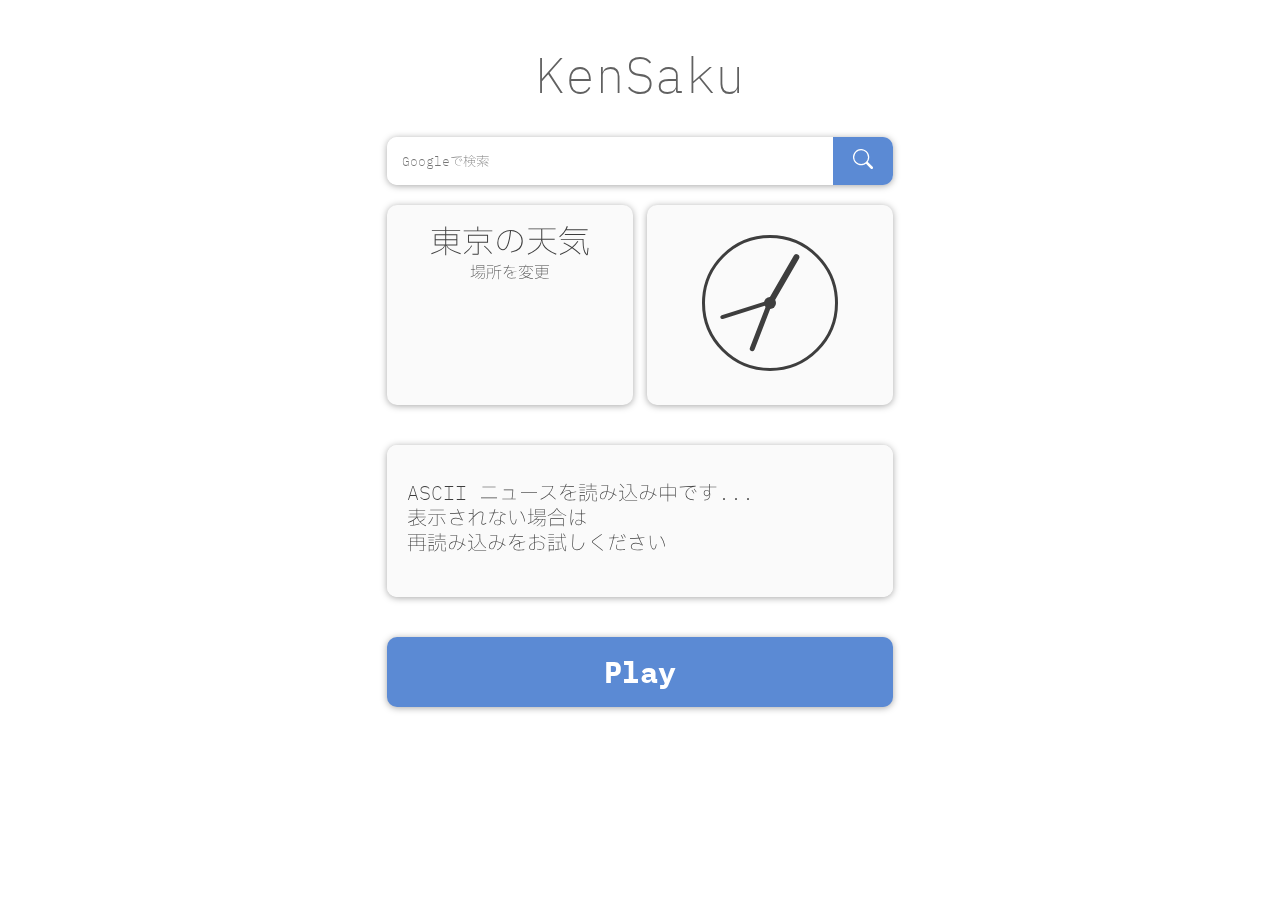
<file: index.html>
<!DOCTYPE html>
<html lang="jp">
<head>
  <title>KenSaku</title>
  <link rel="icon" href="icon/favicon.ico"> 
  <link rel="icon" href="icon/favicon.svg" type="image/svg+xml"> 
<link rel="apple-touch-icon" href="icon/apple-icon.png">
      <meta charset="UTF-8">
    <meta name="viewport" content="width=device-width, initial-scale=1.0">
    <link rel="stylesheet" href="styles.css">
    <meta name="description" content="Kensakuは、極限機能のポータルサイト。">
    <link rel="preconnect" href="https://fonts.googleapis.com">
    <link rel="preconnect" href="https://fonts.gstatic.com" crossorigin>
    <link href="https://fonts.googleapis.com/css2?family=IBM+Plex+Mono:ital,wght@0,100;0,200;0,300;0,400;0,500;0,600;0,700;1,100;1,200;1,300;1,400;1,500;1,600;1,700&family=IBM+Plex+Sans+JP:wght@200&display=swap" rel="stylesheet">
</head>
<body>
    <h2 style=" color:#616161; font-size:50px; margin-bottom: 30px;" >KenSaku</h2>
    <div class="search-container">
      <form id="search-form" action="https://www.google.com/search" method="get" target="_blank">
          <input type="text" name="q" id="search-input" placeholder="Googleで検索" autocomplete="off">
          <button type="submit" class="search"><svg xmlns="http://www.w3.org/2000/svg" width="20" height="20" fill="currentColor" class="bi bi-search" viewBox="0 0 16 16" style="color:white;">
            <path d="M11.742 10.344a6.5 6.5 0 1 0-1.397 1.398h-.001c.03.04.062.078.098.115l3.85 3.85a1 1 0 0 0 1.415-1.414l-3.85-3.85a1.007 1.007 0 0 0-.115-.1zM12 6.5a5.5 5.5 0 1 1-11 0 5.5 5.5 0 0 1 11 0z"/>
          </svg></button>
      </form>
  </div>
  <br>
  <div class="all">

  <div class="content-c">
    <div class="content">
      <br>
      <div style="display: flex;   justify-content: center;"> <h1 class="weather-area">東京</h1><h1>の天気</h1></div>
      <a  href="#" id="changearea" class="changearea">場所を変更</a>
      <div id="weather-forecast">      <p>読み込み中</p>
      </div>
    </div>
    <div style="width: 30px;"></div>
    <div class="content" id="content-right">
      <br>
      <div class="clock">
        <div class="hand hour" id="hour"></div>
        <div class="hand minute" id="minute"></div>
        <div class="hand second" id="second"></div>
        <div class="center-circle"></div>
      </div>
        </div>
    <br>
    </div>
    <br>    <br>
    <div class="news" id="news-container">
      <p>　ASCII ニュースを読み込み中です...<br>　表示されない場合は<br>　再読み込みをお試しください</p><br></div>

    <!-- <div class="icons">
      <a class="icon" href="https://youtube.com" style="display: flex;"><svg xmlns="http://www.w3.org/2000/svg" width="40" height="40" fill="currentColor" class="bi bi-youtube" viewBox="0 0 16 16" style="margin:auto;">
        <path d="M8.051 1.999h.089c.822.003 4.987.033 6.11.335a2.01 2.01 0 0 1 1.415 1.42c.101.38.172.883.22 1.402l.01.104.022.26.008.104c.065.914.073 1.77.074 1.957v.075c-.001.194-.01 1.108-.082 2.06l-.008.105-.009.104c-.05.572-.124 1.14-.235 1.558a2.007 2.007 0 0 1-1.415 1.42c-1.16.312-5.569.334-6.18.335h-.142c-.309 0-1.587-.006-2.927-.052l-.17-.006-.087-.004-.171-.007-.171-.007c-1.11-.049-2.167-.128-2.654-.26a2.007 2.007 0 0 1-1.415-1.419c-.111-.417-.185-.986-.235-1.558L.09 9.82l-.008-.104A31.4 31.4 0 0 1 0 7.68v-.123c.002-.215.01-.958.064-1.778l.007-.103.003-.052.008-.104.022-.26.01-.104c.048-.519.119-1.023.22-1.402a2.007 2.007 0 0 1 1.415-1.42c.487-.13 1.544-.21 2.654-.26l.17-.007.172-.006.086-.003.171-.007A99.788 99.788 0 0 1 7.858 2h.193zM6.4 5.209v4.818l4.157-2.408L6.4 5.209z"/>
      </svg></a>
      <a class="icon" href="https://x.com" style="display: flex;"><svg width="38" height="38" fill="currentColor" class="bi bi-" viewBox="0 0 16 16" style="margin:auto; margin-top:25px">
        <path d="M5.026 15c6.038 0 9.341-5.003 9.341-9.334 0-.14 0-.282-.006-.422A6.685 6.685 0 0 0 16 3.542a6.658 6.658 0 0 1-1.889.518 3.301 3.301 0 0 0 1.447-1.817 6.533 6.533 0 0 1-2.087.793A3.286 3.286 0 0 0 7.875 6.03a9.325 9.325 0 0 1-6.767-3.429 3.289 3.289 0 0 0 1.018 4.382A3.323 3.323 0 0 1 .64 6.575v.045a3.288 3.288 0 0 0 2.632 3.218 3.203 3.203 0 0 1-.865.115 3.23 3.23 0 0 1-.614-.057 3.283 3.283 0 0 0 3.067 2.277A6.588 6.588 0 0 1 .78 13.58a6.32 6.32 0 0 1-.78-.045A9.344 9.344 0 0 0 5.026 15z"/>       </svg></a>
      <a class="icon" href="https://wikipedia.org" style="display: flex;"><svg xmlns="http://www.w3.org/2000/svg" width="40" height="40" fill="currentColor" class="bi bi-wikipedia" viewBox="0 0 16 16" style="margin:auto;">
        <path d="M8.835 3.003c.828-.006 2.688 0 2.688 0l.033.03v.288c0 .08-.045.12-.133.12-.433.02-.522.063-.68.29-.087.126-.258.393-.435.694l-1.52 2.843-.043.089 1.858 3.801.113.031 2.926-6.946c.102-.28.086-.478-.044-.595-.132-.114-.224-.18-.563-.195l-.275-.014a.161.161 0 0 1-.096-.035.1.1 0 0 1-.046-.084v-.289l.042-.03h3.306l.034.03v.29c0 .078-.045.117-.133.117-.433.02-.754.113-.962.281a1.64 1.64 0 0 0-.488.704s-2.691 6.16-3.612 8.208c-.353.672-.7.61-1.004-.019A224.05 224.05 0 0 1 8.044 8.81c-.623 1.285-1.475 3.026-1.898 3.81-.411.715-.75.622-1.02.019-.45-1.065-1.131-2.519-1.817-3.982-.735-1.569-1.475-3.149-1.943-4.272-.167-.4-.293-.657-.412-.759-.12-.1-.368-.16-.746-.18C.069 3.429 0 3.395 0 3.341v-.303l.034-.03c.615-.003 3.594 0 3.594 0l.034.03v.288c0 .08-.05.118-.15.118l-.375.016c-.322.013-.483.11-.483.288 0 .083.034.217.109.4.72 1.753 3.207 6.998 3.207 6.998l.091.023 1.603-3.197-.32-.71L6.24 5.095s-.213-.433-.286-.577l-.098-.196c-.387-.77-.411-.82-.865-.88-.137-.017-.208-.035-.208-.102v-.304l.041-.03h2.853l.075.024v.303c0 .069-.05.104-.15.104l-.206.03c-.523.04-.438.254-.09.946l1.057 2.163 1.17-2.332c.195-.427.155-.534.074-.633-.046-.055-.202-.144-.54-.158l-.133-.015a.159.159 0 0 1-.096-.034.099.099 0 0 1-.045-.085v-.288l.041-.03Z"/>
      </svg></a>
      <a class="icon" href="https://github.com" style="display: flex;"><svg xmlns="http://www.w3.org/2000/svg" width="40" height="40" fill="currentColor" class="bi bi-github" viewBox="0 0 16 16" style="margin:auto;">
        <path d="M8 0C3.58 0 0 3.58 0 8c0 3.54 2.29 6.53 5.47 7.59.4.07.55-.17.55-.38 0-.19-.01-.82-.01-1.49-2.01.37-2.53-.49-2.69-.94-.09-.23-.48-.94-.82-1.13-.28-.15-.68-.52-.01-.53.63-.01 1.08.58 1.23.82.72 1.21 1.87.87 2.33.66.07-.52.28-.87.51-1.07-1.78-.2-3.64-.89-3.64-3.95 0-.87.31-1.59.82-2.15-.08-.2-.36-1.02.08-2.12 0 0 .67-.21 2.2.82.64-.18 1.32-.27 2-.27.68 0 1.36.09 2 .27 1.53-1.04 2.2-.82 2.2-.82.44 1.1.16 1.92.08 2.12.51.56.82 1.27.82 2.15 0 3.07-1.87 3.75-3.65 3.95.29.25.54.73.54 1.48 0 1.07-.01 1.93-.01 2.2 0 .21.15.46.55.38A8.012 8.012 0 0 0 16 8c0-4.42-3.58-8-8-8z"/>
      </svg></a>
    </div> !-->
    <br><br>
    <a href="game.html" class="button" id="indexplay">Play</a>
  </div><!--ここでコンテンツ終わります！-->
    <div id="footer"></div>  
    <script src="scripts/time.js"></script>
    <script src="scripts/rss.js"></script>
    <script src="scripts/weather.js"></script>
</body>
</html>
</file>
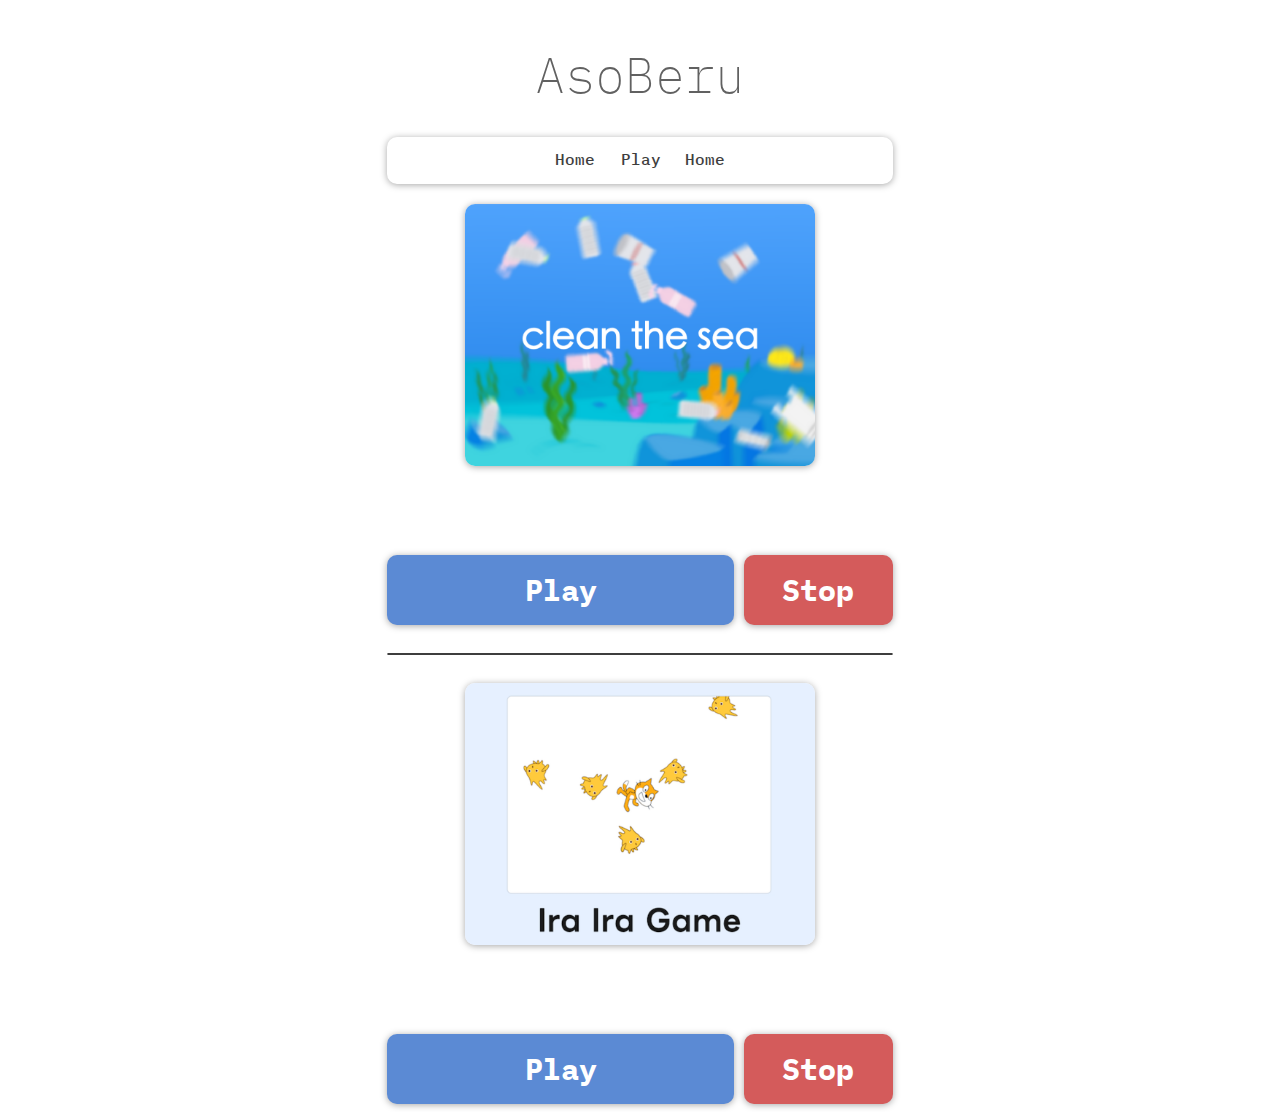
<file: game.html>
<!DOCTYPE html>
<html lang="jp">

<head>
  <title>AsoBeru</title>
  <link rel="icon" href="icon/favicon.ico">
  <link rel="icon" href="icon/favicon.svg" type="image/svg+xml">
  <link rel="apple-touch-icon" href="icon/apple-icon.png">
  <meta charset="UTF-8">
  <meta name="viewport" content="width=device-width, initial-scale=1.0">
  <link rel="stylesheet" href="styles.css">
  <meta name="description" content="AsoBeruは、遊べるサイト。">
  <link rel="preconnect" href="https://fonts.googleapis.com">
  <link rel="preconnect" href="https://fonts.gstatic.com" crossorigin>
  <link
    href="https://fonts.googleapis.com/css2?family=IBM+Plex+Mono:ital,wght@0,100;0,200;0,300;0,400;0,500;0,600;0,700;1,100;1,200;1,300;1,400;1,500;1,600;1,700&family=IBM+Plex+Sans+JP:wght@200&display=swap"
    rel="stylesheet">
</head>

<body>
  <h2 style=" color:#616161; font-size:50px; margin-bottom: 30px;">AsoBeru</h2>
  <div class="all">
    <div class="menu">
      <a href="index.html">Home</a><span> 　</span><a href="game.html">Play</a>
      <span>　</span><a href="index.html">Home</a>
    </div>
    <br><!--くりーん-->
    <div id="cleanthesea" class="game iframe-container ">
      <img class="gameimg" src="/gameimg/cleanthesea.png" />
    </div>
    <br><br><div class="game-buttons">
      <a  class="button" id="cleanthesea-play">Play</a>
      <a  class="button-stop" id="cleanthesea-stop">Stop</a></div>
    <br><hr><br><!--いらいら-->
    <div id="irairagame" class="game">
      <img class="gameimg" src="/gameimg/IraIragame.png" />
    </div>
    <br><br><div class="game-buttons">
    <a  class="button" id="irairagame-play">Play</a>
    <a href="#!" class="button-stop" id="irairagame-stop">Stop</a>
    </div>


  </div><!--ここはALLの終わり。-->

  <script src="scripts/game.js"></script>
</body>
</html>
</file>
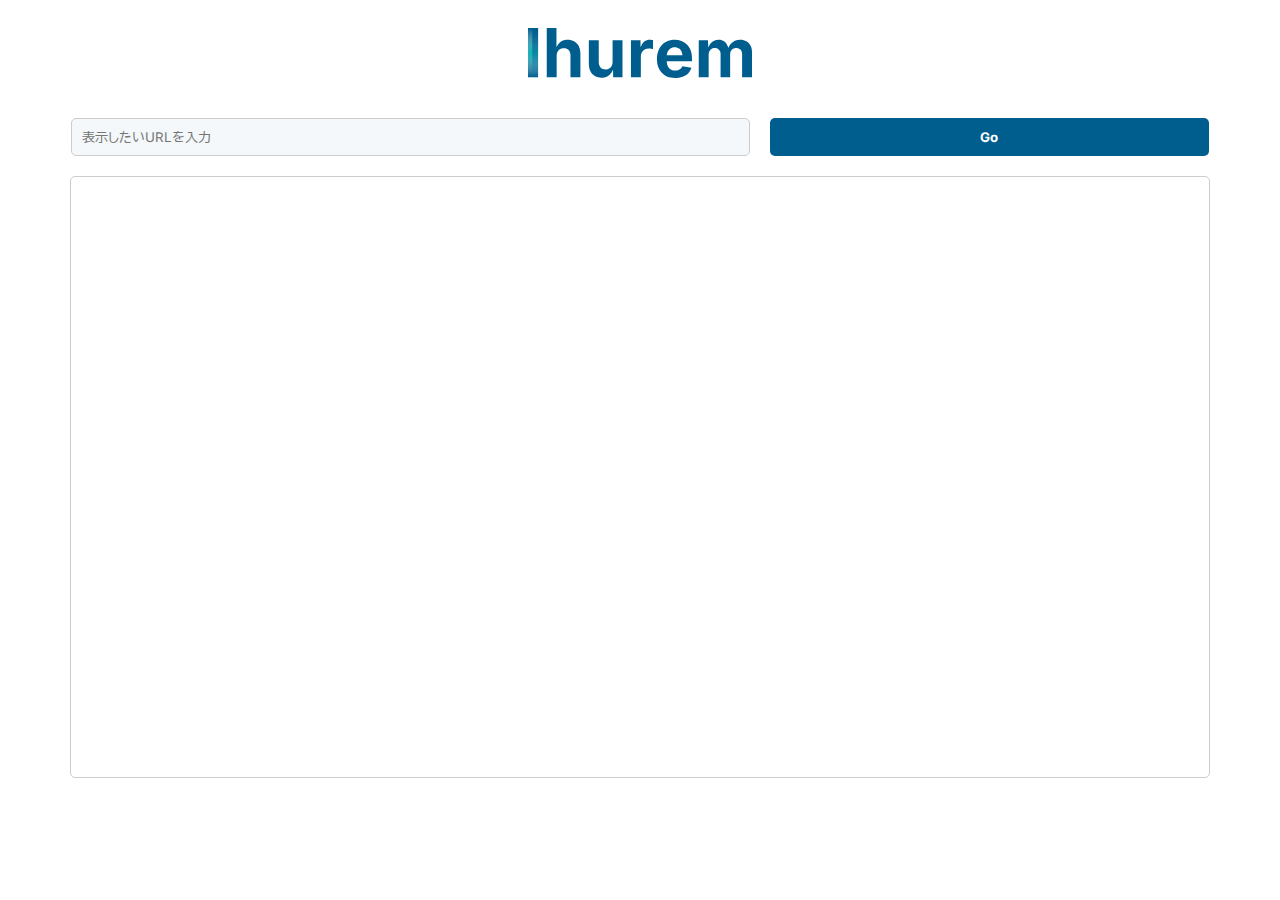
<file: iframe.html>
<!DOCTYPE html>
<html lang="ja">
<head>
  <title>Ihurem</title>
  <link rel="stylesheet" href="styles2.css">
  <link rel="preconnect" href="https://fonts.googleapis.com">
<link rel="preconnect" href="https://fonts.gstatic.com" crossorigin>
<link href="https://fonts.googleapis.com/css2?family=BIZ+UDPGothic&family=Inter:ital,opsz,wght@0,14..32,100..900;1,14..32,100..900&display=swap" rel="stylesheet">
</head>
<body>
    <img src="logo.svg">
  <div class="container">
    <div class="input-container">
      <input type="text" id="urlInput" placeholder="表示したいURLを入力">
      <button onclick="loadIframe()" style="font-weight: bold;">Go</button>
    </div>
    <iframe id="myIframe" width="100%" height="600"></iframe>
  </div>
  <script src="ihurem.js"></script>
</body>
</html>
</file>
<file: styles.css>
:root{
  --main-black: #3e3e3e;
  --shadow:0px 1px 7px 0px rgba(0, 0, 0, 0.35);
}

*{
  font-family: "IBM Plex Mono","IBM Plex Sans JP";
  font-weight: 200;
  font-style: normal;
  text-decoration:none;
}
body{text-align: center;}
p,h1,h2,h3,h4,h5,h6,a{color: var(--main-black);}
#headmoji{font-size:20px;
  font-weight: bold;
  color:var(--main-black);
}
/*ここからサーチ関係 ↓コンテナ*/
.search-container {
  background:#fafafa;
  text-align:center;
  margin:auto;
  border-radius:10px;
  box-shadow: var(--shadow);
  margin: auto;
  width:40%;  
  transition: 0.5s;
}
#search-form {
  display: flex;
  border-radius: 10px;
  overflow: hidden;
}
#search-input {
  flex: 1;
  padding: 15px;
  border: none;
  outline: none;
  text-align:left;
}
.search {
  background-color: #5b8ad4;
  color: white;
  border: none;
  padding: 10px 20px;
  cursor: pointer;
  transition: 0.2s;
}
.search:hover {background-color: #497fd6; transition: 0.2s;}
/*サーチ関係ここまで*/
.content{
  width:100%;  
height:200px;
 background:#fafafa;
text-align:center;
border-radius:10px;
  box-shadow: var(--shadow);
        line-height: 10px;        
}

.content-c{
  width:100%;  
  display: flex;
  gap: 0px;
  margin: auto;
  justify-content: center; 
}

#ClockArea{line-height: 0px; margin-top: 90px;}

.icons{
  width:100%;  
  display: flex;
  margin: auto;
  gap:10px;
  margin-top: -15px;
}

.icon{
  width:25%;  
  height:90px;
   background:#fafafa;
  text-align:center;
  border-radius:10px;
    box-shadow: var(--shadow);
    gap: 7px;
    margin: auto;
    justify-content: center; 
margin-top: 50px;
color: var(--main-black);
transition: 0.3s;
}

.icon:hover{ transition: 0.3s; color: rgb(123, 123, 123);}

.news{
  height:130px;
   background:#fafafa;
  text-align:center;
  margin:auto;
  border-radius:10px;
    box-shadow: var(--shadow);
          line-height:60px;

  }

.clock {
  width: 130px;
  height: 130px;
  border: 3px solid var(--main-black);
  border-radius: 50%;
  position: relative;
  margin:auto;
  margin-top: 20px;
}

.hand {
  width: 40%;
  background: var(--main-black);
  position: absolute;
  top: 48%;
  left:10%;
  transform-origin: 100%;
  transform: rotate(90deg);
  transition: transform 2s cubic-bezier(0.1, 2, 0.35, 1);
}

.hour {
  height: 5px;
  background: var(--main-black);
  border-radius: 20px;
}

.minute {
  height: 4px;
  background: var(--main-black);
  border-radius: 20px;
}

.second {
  height: 6px;
  background:var(--main-black);
  border-radius: 20px;
  width: 43%;
left: 7%;
}

.center-circle {
  width: 12px; /* 円の直径 */
  height: 12px; /* 円の直径 */
  background: var(--main-black);
  border-radius: 50%;
  position: absolute;
  top: 50%;
  left: 50%;
  transform: translate(-50%, -50%);
}

.all{
  max-width: 90%;
  width: 40%;
margin: auto;
transition: 0.5s;
}


@media (max-width: 1045px) {
  .all{width:90%; transition: 0.5s;}
  .search-container{width:90%; transition: 0.5s;}
}

@media (max-width: 540px) {
  h1{ font-size: 20px;   transition: 0.2s;  }
  .forecast > h3 {  font-size: 15px;    transition: 0.2s;  }
}


#news-container{
  line-height:25px;
  overflow: scroll;
  text-decoration:none;
font-size: 20px;
text-align: left!important;
left: 50px!important;
padding-top: 15px;
padding-bottom: 7px;
}

.news  a{
color:var(--main-black);
transition: 0.2s;
white-space: nowrap;
overflow: hidden;
text-overflow: ellipsis;
display: inline-block;
max-width: 100%;
}

.news  a::before{ content: '• '; padding-left: 10px; margin-top: 500px;}

  .news  a:hover{transition: 0.2s;color:#9c9c9c;}
    .newstext{margin-top: 3px;}
    h1{transition: 0.2s;  }
    .forecast > h3 {transition: 0.2s;  }
    img{width: 100px; height: 100px;}
    .weatherDesc{ margin-top: -100px;}
    #changearea{transition: 0.3s; }

    #changearea:hover{  transition: 0.3s; color: #888888; }

    .forecast{margin-top: 25px;}
    .disabled-click { pointer-events: none; opacity: 0.5;  }

  .gameimg{
    width: 469px;
    height: 351px;
    border-radius: 10px;
    box-shadow: var(--shadow);
    transition: 0.5s;
    box-sizing: content-box;
    margin-bottom: 45px;
  }

#indexplay{width: 100%; transition: 0.3s;}

.menu{
  font-family: monospace;
  background:#ffffff;
  text-align:center;
  margin:auto;
  border-radius:10px;
  box-shadow: var(--shadow);
  margin: auto;
  transition: 0.5s;
  display: block;
  padding: 11.75px;
}


.button,h2{font-family: "IBM Plex Mono";}

hr{border: 1px solid var(--main-black);border-radius: 10px;}
 .menu > a{font-weight:500; transition: 0.3s;}
 .menu > a:hover{color: #3e3e3e6c; }
.button,.button-stop{
  line-height: 70px;
  margin: auto;
  display: block;
  box-shadow: var(--shadow);
  border-radius: 10px;
  font-size: 30px;
  font-weight: bold;
  transition: 0.3s;
}

 .button{
  background:#5b8ad4;
  width: 70%;
  height:70px;
  color: #ffffff;
  display:inline-block;
  transition: 0.5s;
}

.button:hover{transition: 0.3s; background: #497fd6; }

 .button-stop{
  background:#d45b5b;
  width: 30%;
  height:70px;
  color: #ffffff;
}

.button-stop:hover{transition: 0.3s; background: #d64949; }
.game-buttons{display: flex; gap: 10px;}

iframe {
  max-width: 600px;
  height: 351px;
  border: none;
  box-sizing: border-box;
  border-radius: 10px;
  margin: 0 auto;
  display: block;
  transition: 0.7s;
  margin-bottom: 40px; 
}

@media (max-width: 1300px) {
iframe {
  max-width: 350px;
  height: 262px;
  transition: 0.7s;
}
}
@media (max-width: 1300px) {
.gameimg{
  width: 350px;
  height: 262px;
  transition: 0.5s;
}}
</file>
<file: styles2.css>
*{
    font-family: "Inter","BIZ UDPGothic";
}
/* iframeのスタイル */
iframe {
    border: 1px solid #ccc; /* 枠線 */
    border-radius: 5px; /* 角を丸くする */
  }
  
  /* 入力フォームのスタイル */
  input[type="text"] {
    padding: 10px;
    border: 1px solid #ccc;
    border-radius: 5px;
    background-color: #005d8f0b;
  }
  
  /* ボタンのスタイル */
  button {
    padding: 10px 20px;
    background-color: #005e8f; 
    color: white;
    border: none;
    border-radius: 5px;
    cursor: pointer;
    transition: 0.3s;
  }

  button:hover{
    background-color: #005d8feb; 
    transition: 0.3s;

  }

  .container {
    display: flex;
    flex-direction: column;
    align-items: center;
    width: 90%;
    margin: 0 auto;
  }
  
  .input-container {
    display: flex;
    justify-content: center; /* この行を追加 */
    width: 100%;
  }

  iframe {
    width: 100%;
    margin-bottom: 20px;
  }

  .container {
    display: flex;
    flex-direction: column;
    align-items: center;
    width: 90%;
    margin: 0 auto;
  }
  
  .input-container {
    display: flex;
    width: 100%;
    margin-bottom: 20px;
    margin-top: 20px;
    gap:20px;
  }
button{
    width:40%;
}
input{
    width: 60%;
}
  
  iframe {
    width: 100%;
  }

  img{
    padding-top: 20px;
    padding-bottom: 20px;
    display: block;
    margin:auto;
}
</file>
